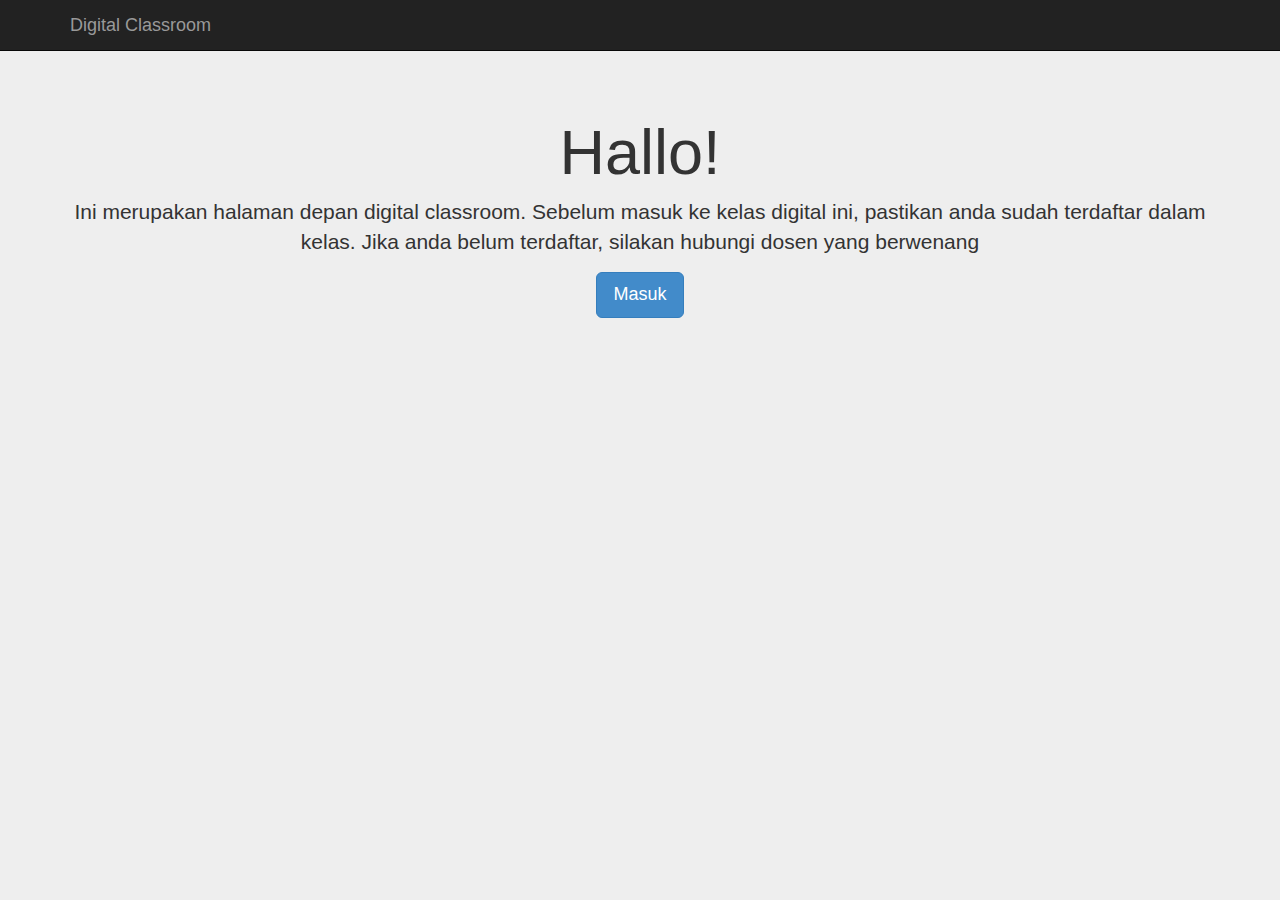
<file: mockup/index.html>
<!DOCTYPE html>
<html lang="en">
  <head>
    <meta charset="utf-8">
    <meta http-equiv="X-UA-Compatible" content="IE=edge">
    <meta name="viewport" content="width=device-width, initial-scale=1">
    <meta name="description" content="">
    <meta name="author" content="">
    <link rel="shortcut icon" href="../../assets/ico/favicon.ico">

    <title>Digital Classroom</title>

    <!-- Bootstrap core CSS -->
    <link href="css/bootstrap.min.css" rel="stylesheet">
    
    <!--Custom CSS -->
    <link href="css/index.css" rel="stylesheet">

    <!-- Just for debugging purposes. Don't actually copy this line! -->
    <!--[if lt IE 9]><script src="../../assets/js/ie8-responsive-file-warning.js"></script><![endif]-->

    <!-- HTML5 shim and Respond.js IE8 support of HTML5 elements and media queries -->
    <!--[if lt IE 9]>
      <script src="https://oss.maxcdn.com/libs/html5shiv/3.7.0/html5shiv.js"></script>
      <script src="https://oss.maxcdn.com/libs/respond.js/1.4.2/respond.min.js"></script>
    <![endif]-->
  </head>

  <body>

    <div class="navbar navbar-inverse navbar-fixed-top" role="navigation">
      <div class="container">
        <div class="navbar-header">
          <button type="button" class="navbar-toggle" data-toggle="collapse" data-target=".navbar-collapse">
            <span class="sr-only">Toggle navigation</span>
            <span class="icon-bar"></span>
            <span class="icon-bar"></span>
            <span class="icon-bar"></span>
          </button>
          <a class="navbar-brand" href="#">Digital Classroom</a>
        </div>
      </div>
    </div>

    <!-- Main jumbotron for a primary marketing message or call to action -->
    <div class="jumbotron">
      <div class="container">
        <h1>Hallo!</h1>
        <p>Ini merupakan halaman depan digital classroom. Sebelum masuk ke kelas digital ini, pastikan anda sudah terdaftar dalam kelas.
			Jika anda belum terdaftar, silakan hubungi dosen yang berwenang
        </p>
        <p><a href="login.html" class="btn btn-primary btn-lg" role="button">Masuk</a></p>
      </div>
    </div>


    <!-- Bootstrap core JavaScript
    ================================================== -->
    <!-- Placed at the end of the document so the pages load faster -->
    <script src="https://ajax.googleapis.com/ajax/libs/jquery/1.11.0/jquery.min.js"></script>
    <script src="js/bootstrap.min.js"></script>
  </body>
</html>
</file>
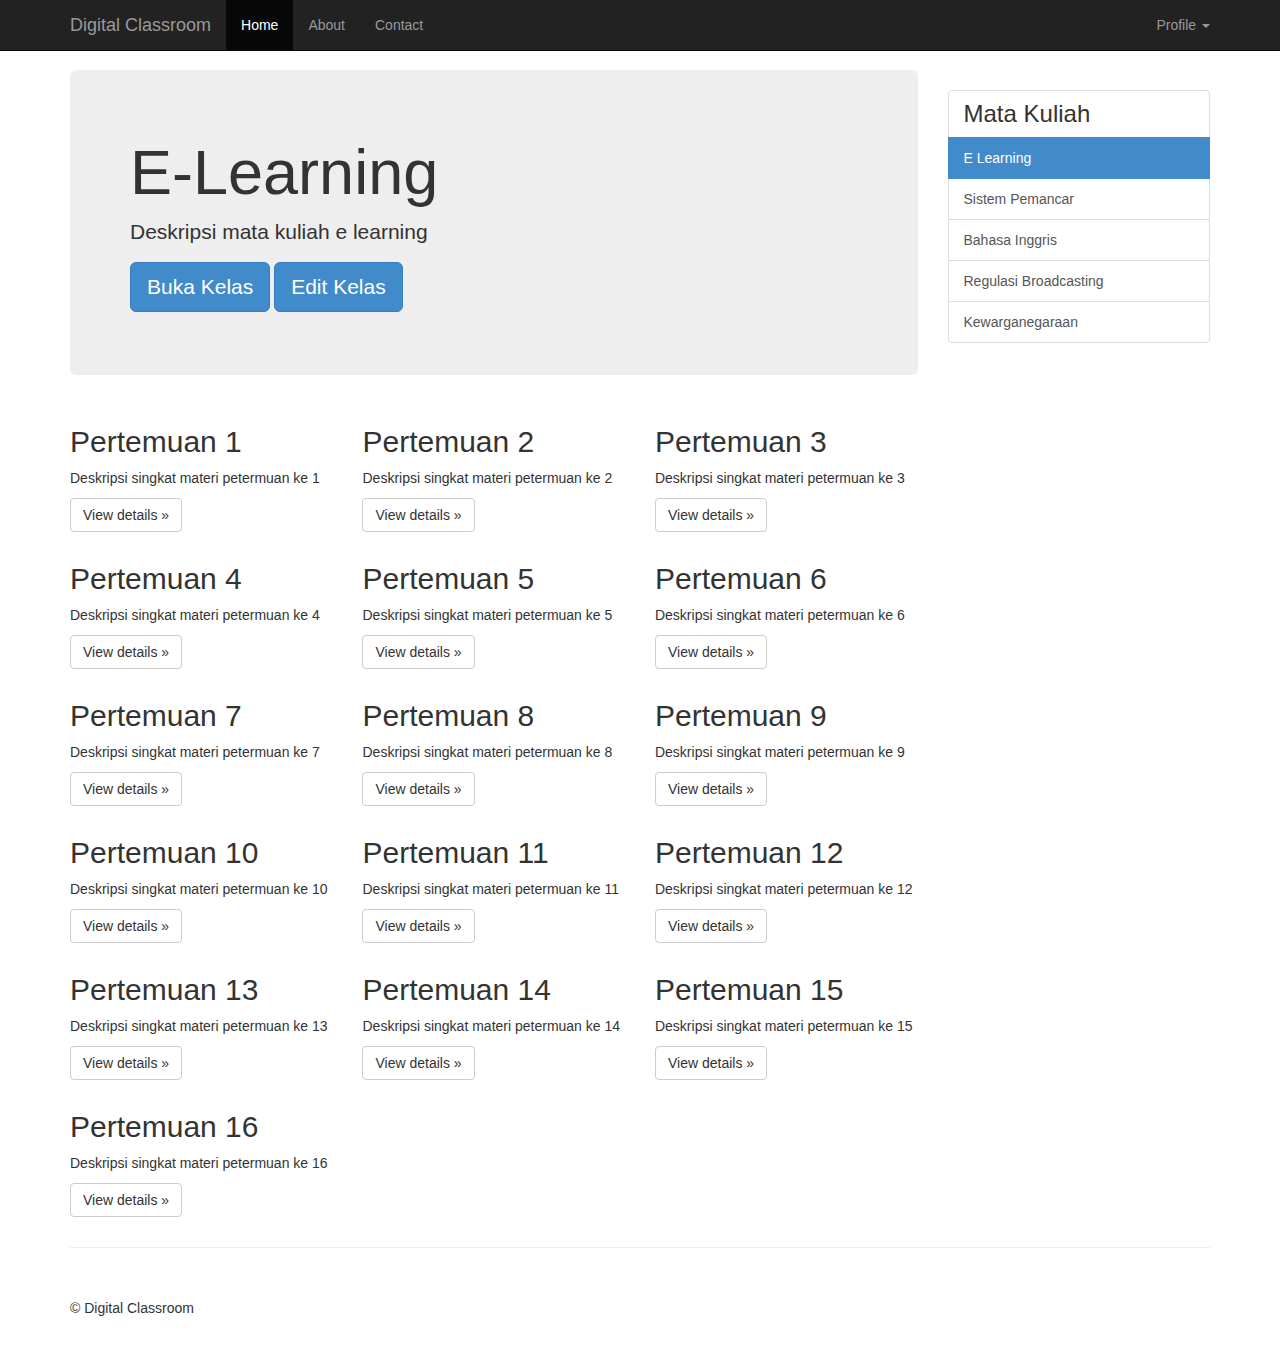
<file: mockup/index-dosen.html>
<!DOCTYPE html>
<html lang="en">
  <head>
    <meta charset="utf-8">
    <meta http-equiv="X-UA-Compatible" content="IE=edge">
    <meta name="viewport" content="width=device-width, initial-scale=1">
    <meta name="description" content="">
    <meta name="author" content="">
    <link rel="shortcut icon" href="../../assets/ico/favicon.ico">

    <title>Mata Kuliah Digital Classroom</title>

    <!-- Bootstrap core CSS -->
    <link href="css/bootstrap.min.css" rel="stylesheet">

    <!-- Custom styles for this template -->
    <link href="css/offcanvas.css" rel="stylesheet">

  </head>

  <body>
    <div class="navbar navbar-fixed-top navbar-inverse" role="navigation">
      <div class="container">
        <div class="navbar-header">
          <button type="button" class="navbar-toggle" data-toggle="collapse" data-target=".navbar-collapse">
            <span class="sr-only">Toggle navigation</span>
            <span class="icon-bar"></span>
            <span class="icon-bar"></span>
            <span class="icon-bar"></span>
          </button>
          <a class="navbar-brand" href="#">Digital Classroom</a>
        </div>
        <div class="collapse navbar-collapse">
          <ul class="nav navbar-nav">
            <li class="active"><a href="#">Home</a></li>
            <li><a href="#about">About</a></li>
            <li><a href="#contact">Contact</a></li>
          </ul>
			<div class="nav navbar-nav navbar-right ">
			   <li class="dropdown">
				  <a href="#" class="dropdown-toggle" data-toggle="dropdown">Profile <b class="caret"></b></a>
				  <ul class="dropdown-menu">
					<li><a href="#">Edit Profile</a></li>
					<li><a href="#">Edit Mata Kuliah</a></li>
					<li><a href="#">Keluar</a></li>
				  </ul>
				</li>
            </div>
        </div><!-- /.nav-collapse -->
      </div><!-- /.container -->
    </div><!-- /.navbar -->

    <div class="container">

      <div class="row row-offcanvas row-offcanvas-right">

        <div class="col-xs-12 col-sm-9">
          <p class="pull-right visible-xs">
            <button type="button" class="btn btn-primary btn-xs" data-toggle="offcanvas">Toggle nav</button>
          </p>
          <div class="jumbotron">
            <h1>E-Learning</h1>
            <p>Deskripsi mata kuliah e learning</p>
            <p class="btn btn-primary btn-lg">Buka Kelas</p>
            <p class="btn btn-primary btn-lg">Edit Kelas</p>
          </div>
          <div class="row">
            <div class="col-6 col-sm-6 col-lg-4">
              <h2>Pertemuan 1</h2>
              <p>Deskripsi singkat materi petermuan ke 1</p>
              <p><a class="btn btn-default" href="#" role="button">View details &raquo;</a></p>
            </div><!--/span-->
            <div class="col-6 col-sm-6 col-lg-4">
              <h2>Pertemuan 2</h2>
              <p>Deskripsi singkat materi petermuan ke 2 </p>
              <p><a class="btn btn-default" href="#" role="button">View details &raquo;</a></p>
            </div><!--/span-->
            <div class="col-6 col-sm-6 col-lg-4">
              <h2>Pertemuan 3</h2>
              <p>Deskripsi singkat materi petermuan ke 3 </p>
              <p><a class="btn btn-default" href="#" role="button">View details &raquo;</a></p>
            </div><!--/span-->
            <div class="col-6 col-sm-6 col-lg-4">
              <h2>Pertemuan 4</h2>
              <p>Deskripsi singkat materi petermuan ke 4 </p>
              <p><a class="btn btn-default" href="#" role="button">View details &raquo;</a></p>
            </div><!--/span-->
            <div class="col-6 col-sm-6 col-lg-4">
              <h2>Pertemuan 5</h2>
              <p>Deskripsi singkat materi petermuan ke 5 </p>
              <p><a class="btn btn-default" href="#" role="button">View details &raquo;</a></p>
            </div><!--/span-->
            <div class="col-6 col-sm-6 col-lg-4">
              <h2>Pertemuan 6</h2>
              <p>Deskripsi singkat materi petermuan ke 6 </p>
              <p><a class="btn btn-default" href="#" role="button">View details &raquo;</a></p>
            </div><!--/span-->
             <div class="col-6 col-sm-6 col-lg-4">
              <h2>Pertemuan 7</h2>
              <p>Deskripsi singkat materi petermuan ke 7</p>
              <p><a class="btn btn-default" href="#" role="button">View details &raquo;</a></p>
            </div><!--/span-->
            <div class="col-6 col-sm-6 col-lg-4">
              <h2>Pertemuan 8</h2>
              <p>Deskripsi singkat materi petermuan ke 8 </p>
              <p><a class="btn btn-default" href="#" role="button">View details &raquo;</a></p>
            </div><!--/span-->
            <div class="col-6 col-sm-6 col-lg-4">
              <h2>Pertemuan 9</h2>
              <p>Deskripsi singkat materi petermuan ke 9</p>
              <p><a class="btn btn-default" href="#" role="button">View details &raquo;</a></p>
            </div><!--/span-->
            <div class="col-6 col-sm-6 col-lg-4">
              <h2>Pertemuan 10</h2>
              <p>Deskripsi singkat materi petermuan ke 10</p>
              <p><a class="btn btn-default" href="#" role="button">View details &raquo;</a></p>
            </div><!--/span-->
            <div class="col-6 col-sm-6 col-lg-4">
              <h2>Pertemuan 11</h2>
              <p>Deskripsi singkat materi petermuan ke 11</p>
              <p><a class="btn btn-default" href="#" role="button">View details &raquo;</a></p>
            </div><!--/span-->
            <div class="col-6 col-sm-6 col-lg-4">
              <h2>Pertemuan 12</h2>
              <p>Deskripsi singkat materi petermuan ke 12</p>
              <p><a class="btn btn-default" href="#" role="button">View details &raquo;</a></p>
            </div><!--/span-->
             <div class="col-6 col-sm-6 col-lg-4">
              <h2>Pertemuan 13</h2>
              <p>Deskripsi singkat materi petermuan ke 13</p>
              <p><a class="btn btn-default" href="#" role="button">View details &raquo;</a></p>
            </div><!--/span-->
            <div class="col-6 col-sm-6 col-lg-4">
              <h2>Pertemuan 14</h2>
              <p>Deskripsi singkat materi petermuan ke 14</p>
              <p><a class="btn btn-default" href="#" role="button">View details &raquo;</a></p>
            </div><!--/span-->
            <div class="col-6 col-sm-6 col-lg-4">
              <h2>Pertemuan 15</h2>
              <p>Deskripsi singkat materi petermuan ke 15</p>
              <p><a class="btn btn-default" href="#" role="button">View details &raquo;</a></p>
            </div><!--/span-->
            <div class="col-6 col-sm-6 col-lg-4">
              <h2>Pertemuan 16</h2>
              <p>Deskripsi singkat materi petermuan ke 16</p>
              <p><a class="btn btn-default" href="#" role="button">View details &raquo;</a></p>
            </div><!--/span-->
          </div><!--/row-->
        </div><!--/span-->

        <div class="col-xs-6 col-sm-3 sidebar-offcanvas" id="sidebar" role="navigation">
          <div class="list-group">
			<h3 class="list-group-item">Mata Kuliah</h3>
            <a href="#" class="list-group-item active">E Learning</a>
            <a href="#" class="list-group-item">Sistem Pemancar</a>
            <a href="#" class="list-group-item">Bahasa Inggris </a>
            <a href="#" class="list-group-item">Regulasi Broadcasting</a>
            <a href="#" class="list-group-item">Kewarganegaraan</a>
          </div>
        </div><!--/span-->
      </div><!--/row-->

      <hr>

      <footer>
        <p>&copy; Digital Classroom</p>
      </footer>

    </div><!--/.container-->



    <!-- Bootstrap core JavaScript
    ================================================== -->
    <!-- Placed at the end of the document so the pages load faster -->
    <script src="js/jquery.min.js"></script>
    <script src="js/bootstrap.min.js"></script>
    <script src="js/offcanvas.js"></script>
  </body>
</html>
</file>
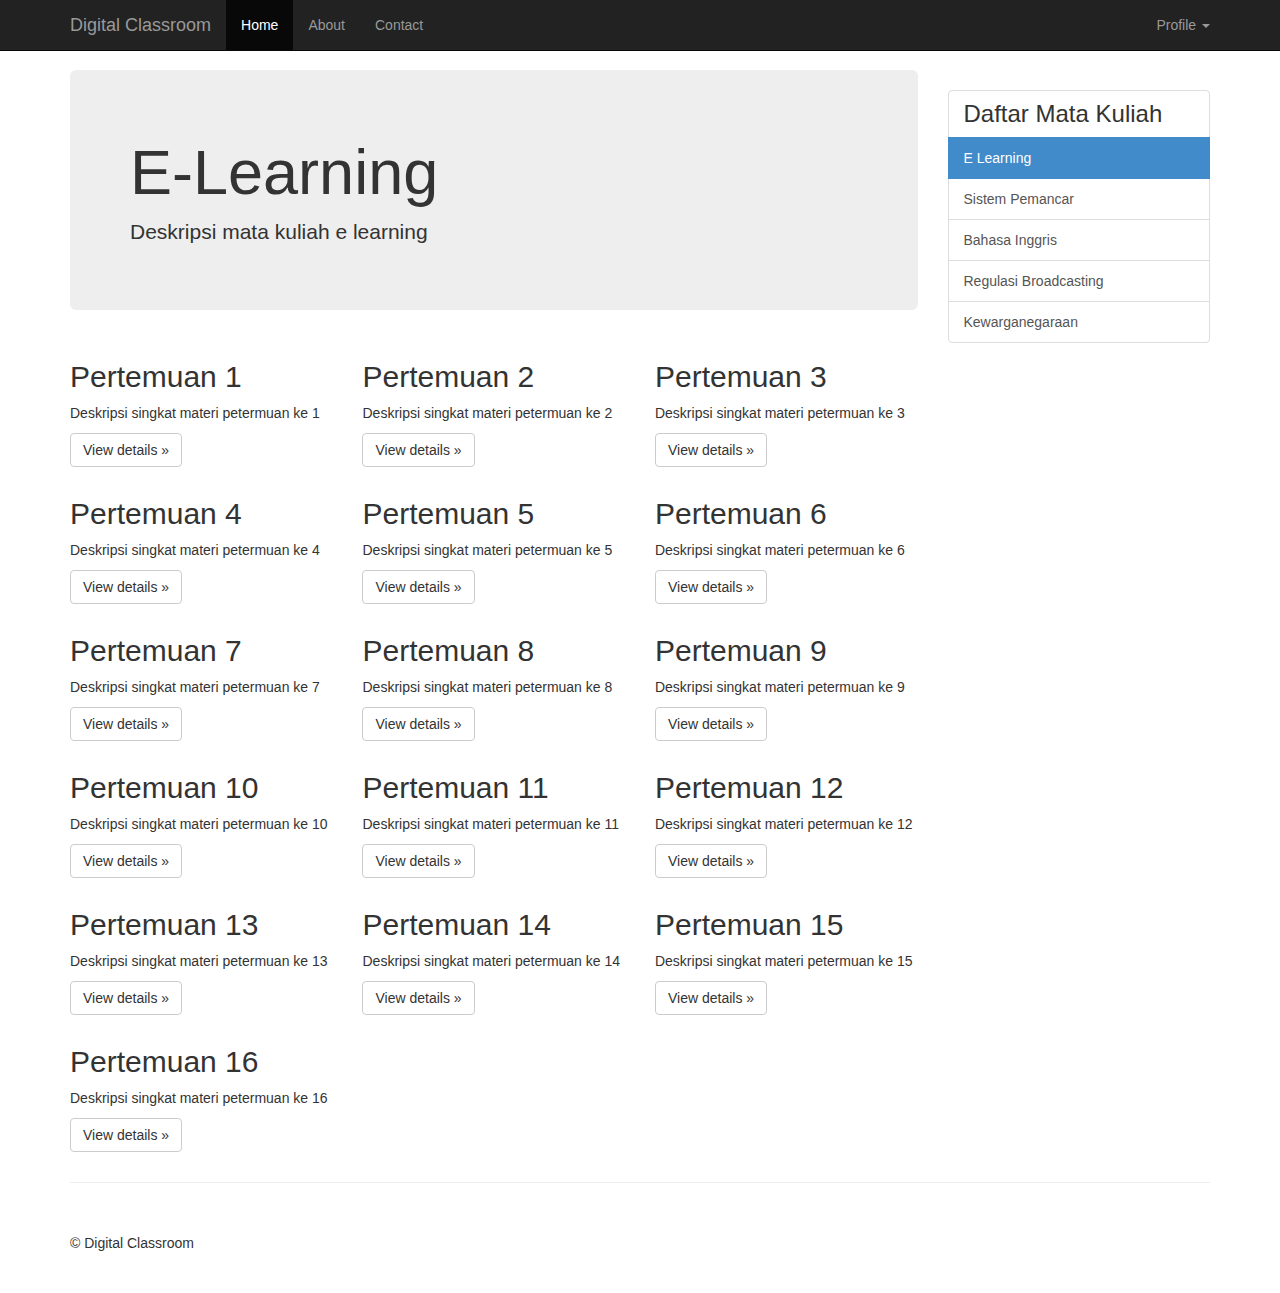
<file: mockup/index-mahasiswa.html>
<!DOCTYPE html>
<html lang="en">
  <head>
    <meta charset="utf-8">
    <meta http-equiv="X-UA-Compatible" content="IE=edge">
    <meta name="viewport" content="width=device-width, initial-scale=1">
    <meta name="description" content="">
    <meta name="author" content="">
    <link rel="shortcut icon" href="../../assets/ico/favicon.ico">

    <title>Mata Kuliah Digital Classroom</title>

    <!-- Bootstrap core CSS -->
    <link href="css/bootstrap.min.css" rel="stylesheet">

    <!-- Custom styles for this template -->
    <link href="css/offcanvas.css" rel="stylesheet">

  </head>

  <body>
    <div class="navbar navbar-fixed-top navbar-inverse" role="navigation">
      <div class="container">
        <div class="navbar-header">
          <button type="button" class="navbar-toggle" data-toggle="collapse" data-target=".navbar-collapse">
            <span class="sr-only">Toggle navigation</span>
            <span class="icon-bar"></span>
            <span class="icon-bar"></span>
            <span class="icon-bar"></span>
          </button>
          <a class="navbar-brand" href="#">Digital Classroom</a>
        </div>
        <div class="collapse navbar-collapse">
          <ul class="nav navbar-nav">
            <li class="active"><a href="#">Home</a></li>
            <li><a href="#about">About</a></li>
            <li><a href="#contact">Contact</a></li>
          </ul>
			<div class="nav navbar-nav navbar-right ">
			   <li class="dropdown">
				  <a href="#" class="dropdown-toggle" data-toggle="dropdown">Profile <b class="caret"></b></a>
				  <ul class="dropdown-menu">
					<li><a href="#">Edit Profile</a></li>
					<li><a href="#">Keluar</a></li>
				  </ul>
				</li>
            </div>
        </div><!-- /.nav-collapse -->
      </div><!-- /.container -->
    </div><!-- /.navbar -->

    <div class="container">

      <div class="row row-offcanvas row-offcanvas-right">

        <div class="col-xs-12 col-sm-9">
          <p class="pull-right visible-xs">
            <button type="button" class="btn btn-primary btn-xs" data-toggle="offcanvas">Toggle nav</button>
          </p>
          <div class="jumbotron">
            <h1>E-Learning</h1>
            <p>Deskripsi mata kuliah e learning</p>
          </div>
          <div class="row">
            <div class="col-6 col-sm-6 col-lg-4">
              <h2>Pertemuan 1</h2>
              <p>Deskripsi singkat materi petermuan ke 1</p>
              <p><a class="btn btn-default" href="pertemuan-mahasiswa.html" role="button">View details &raquo;</a></p>
            </div><!--/span-->
            <div class="col-6 col-sm-6 col-lg-4">
              <h2>Pertemuan 2</h2>
              <p>Deskripsi singkat materi petermuan ke 2 </p>
              <p><a class="btn btn-default" href="pertemuan-mahasiswa.html" role="button">View details &raquo;</a></p>
            </div><!--/span-->
            <div class="col-6 col-sm-6 col-lg-4">
              <h2>Pertemuan 3</h2>
              <p>Deskripsi singkat materi petermuan ke 3 </p>
              <p><a class="btn btn-default" href="pertemuan-mahasiswa.html" role="button">View details &raquo;</a></p>
            </div><!--/span-->
            <div class="col-6 col-sm-6 col-lg-4">
              <h2>Pertemuan 4</h2>
              <p>Deskripsi singkat materi petermuan ke 4 </p>
              <p><a class="btn btn-default" href="pertemuan-mahasiswa.html" role="button">View details &raquo;</a></p>
            </div><!--/span-->
            <div class="col-6 col-sm-6 col-lg-4">
              <h2>Pertemuan 5</h2>
              <p>Deskripsi singkat materi petermuan ke 5 </p>
              <p><a class="btn btn-default" href="pertemuan-mahasiswa.html" role="button">View details &raquo;</a></p>
            </div><!--/span-->
            <div class="col-6 col-sm-6 col-lg-4">
              <h2>Pertemuan 6</h2>
              <p>Deskripsi singkat materi petermuan ke 6 </p>
              <p><a class="btn btn-default" href="pertemuan-mahasiswa.html" role="button">View details &raquo;</a></p>
            </div><!--/span-->
             <div class="col-6 col-sm-6 col-lg-4">
              <h2>Pertemuan 7</h2>
              <p>Deskripsi singkat materi petermuan ke 7</p>
              <p><a class="btn btn-default" href="pertemuan-mahasiswa.html" role="button">View details &raquo;</a></p>
            </div><!--/span-->
            <div class="col-6 col-sm-6 col-lg-4">
              <h2>Pertemuan 8</h2>
              <p>Deskripsi singkat materi petermuan ke 8 </p>
              <p><a class="btn btn-default" href="pertemuan-mahasiswa.html" role="button">View details &raquo;</a></p>
            </div><!--/span-->
            <div class="col-6 col-sm-6 col-lg-4">
              <h2>Pertemuan 9</h2>
              <p>Deskripsi singkat materi petermuan ke 9</p>
              <p><a class="btn btn-default" href="pertemuan-mahasiswa.html" role="button">View details &raquo;</a></p>
            </div><!--/span-->
            <div class="col-6 col-sm-6 col-lg-4">
              <h2>Pertemuan 10</h2>
              <p>Deskripsi singkat materi petermuan ke 10</p>
              <p><a class="btn btn-default" href="pertemuan-mahasiswa.html" role="button">View details &raquo;</a></p>
            </div><!--/span-->
            <div class="col-6 col-sm-6 col-lg-4">
              <h2>Pertemuan 11</h2>
              <p>Deskripsi singkat materi petermuan ke 11</p>
              <p><a class="btn btn-default" href="pertemuan-mahasiswa.html" role="button">View details &raquo;</a></p>
            </div><!--/span-->
            <div class="col-6 col-sm-6 col-lg-4">
              <h2>Pertemuan 12</h2>
              <p>Deskripsi singkat materi petermuan ke 12</p>
              <p><a class="btn btn-default" href="pertemuan-mahasiswa.html" role="button">View details &raquo;</a></p>
            </div><!--/span-->
             <div class="col-6 col-sm-6 col-lg-4">
              <h2>Pertemuan 13</h2>
              <p>Deskripsi singkat materi petermuan ke 13</p>
              <p><a class="btn btn-default" href="pertemuan-mahasiswa.html" role="button">View details &raquo;</a></p>
            </div><!--/span-->
            <div class="col-6 col-sm-6 col-lg-4">
              <h2>Pertemuan 14</h2>
              <p>Deskripsi singkat materi petermuan ke 14</p>
              <p><a class="btn btn-default" href="pertemuan-mahasiswa.html" role="button">View details &raquo;</a></p>
            </div><!--/span-->
            <div class="col-6 col-sm-6 col-lg-4">
              <h2>Pertemuan 15</h2>
              <p>Deskripsi singkat materi petermuan ke 15</p>
              <p><a class="btn btn-default" href="pertemuan-mahasiswa.html" role="button">View details &raquo;</a></p>
            </div><!--/span-->
            <div class="col-6 col-sm-6 col-lg-4">
              <h2>Pertemuan 16</h2>
              <p>Deskripsi singkat materi petermuan ke 16</p>
              <p><a class="btn btn-default" href="#" role="button">View details &raquo;</a></p>
            </div><!--/span-->
          </div><!--/row-->
        </div><!--/span-->

        <div class="col-xs-6 col-sm-3 sidebar-offcanvas" id="sidebar" role="navigation">
          <div class="list-group">
			<h3 class="list-group-item">Daftar Mata Kuliah</h3>
            <a href="#" class="list-group-item active">E Learning</a>
            <a href="#" class="list-group-item">Sistem Pemancar</a>
            <a href="#" class="list-group-item">Bahasa Inggris </a>
            <a href="#" class="list-group-item">Regulasi Broadcasting</a>
            <a href="#" class="list-group-item">Kewarganegaraan</a>
          </div>
        </div><!--/span-->
      </div><!--/row-->

      <hr>

      <footer>
        <p>&copy; Digital Classroom</p>
      </footer>

    </div><!--/.container-->



    <!-- Bootstrap core JavaScript
    ================================================== -->
    <!-- Placed at the end of the document so the pages load faster -->
    <script src="js/jquery.min.js"></script>
    <script src="js/bootstrap.min.js"></script>
    <script src="js/offcanvas.js"></script>
  </body>
</html>
</file>
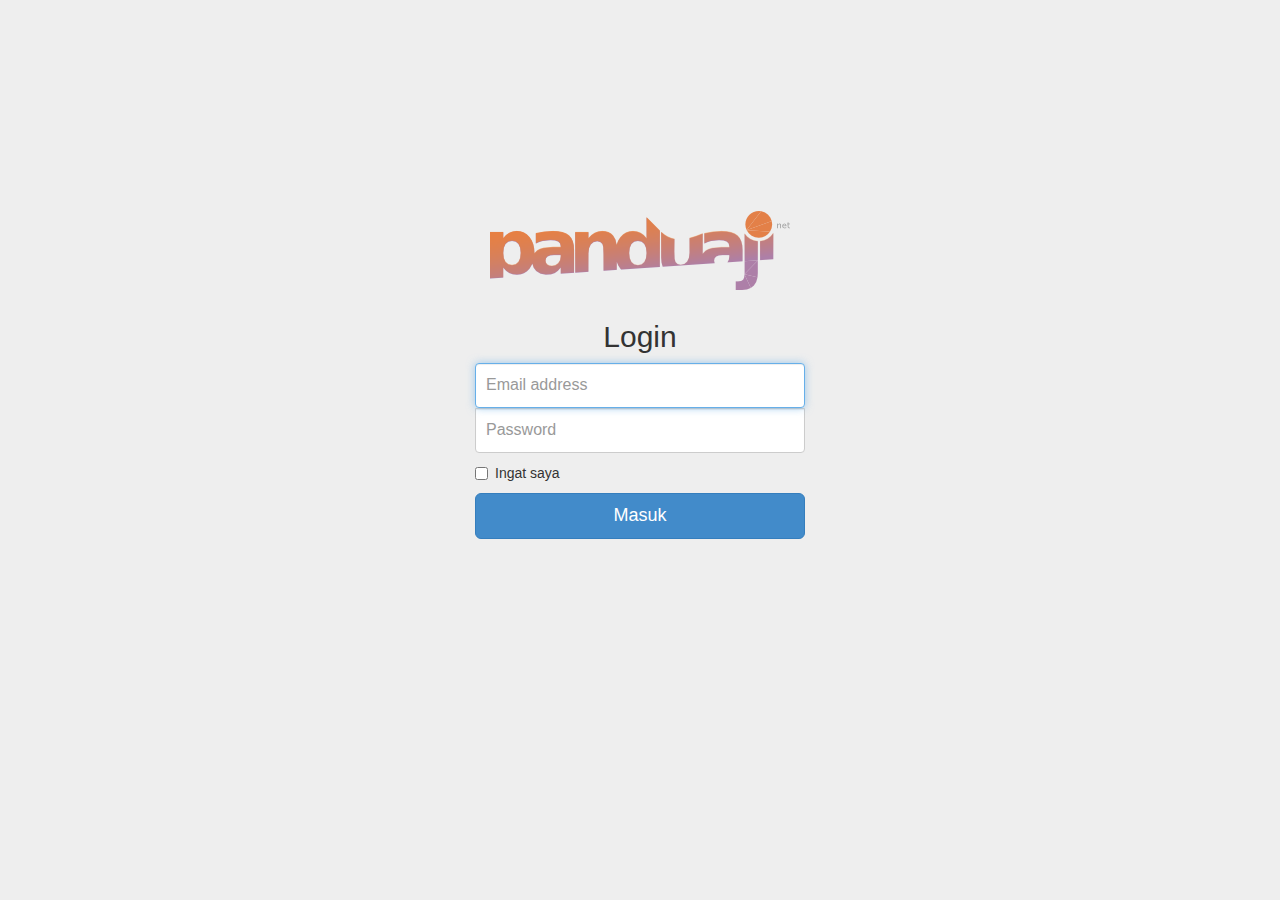
<file: mockup/login.html>
<!DOCTYPE html>
<html lang="en">
  <head>
    <meta charset="utf-8">
    <meta http-equiv="X-UA-Compatible" content="IE=edge">
    <meta name="viewport" content="width=device-width, initial-scale=1">
    <meta name="description" content="Halaman Login Digital Classroom">
    <meta name="author" content="Pandu Aji Wirawan">

    <title>Signin Template for Bootstrap</title>

    <!-- Bootstrap core CSS -->
    <link href="css/bootstrap.min.css" rel="stylesheet">

    <!-- Custom styles for this template -->
    <link href="css/login.css" rel="stylesheet">

  </head>

  <body>

    <div class="container">
		<div id="logo">
			<img src=img/panduaji.png>
		</div>
      <form class="form-signin" role="form">
        <h2 class="form-signin-heading">Login</h2>
        <input type="email" class="form-control" placeholder="Email address" required autofocus>
        <input type="password" class="form-control" placeholder="Password" required>
        <label class="checkbox">
          <input type="checkbox" value="remember-me"> Ingat saya
        </label>
        <button class="btn btn-lg btn-primary btn-block" type="submit">Masuk</button>
      </form>

    </div> <!-- /container -->


    <!-- Bootstrap core JavaScript
    ================================================== -->
    <!-- Placed at the end of the document so the pages load faster -->
  </body>
</html>
</file>
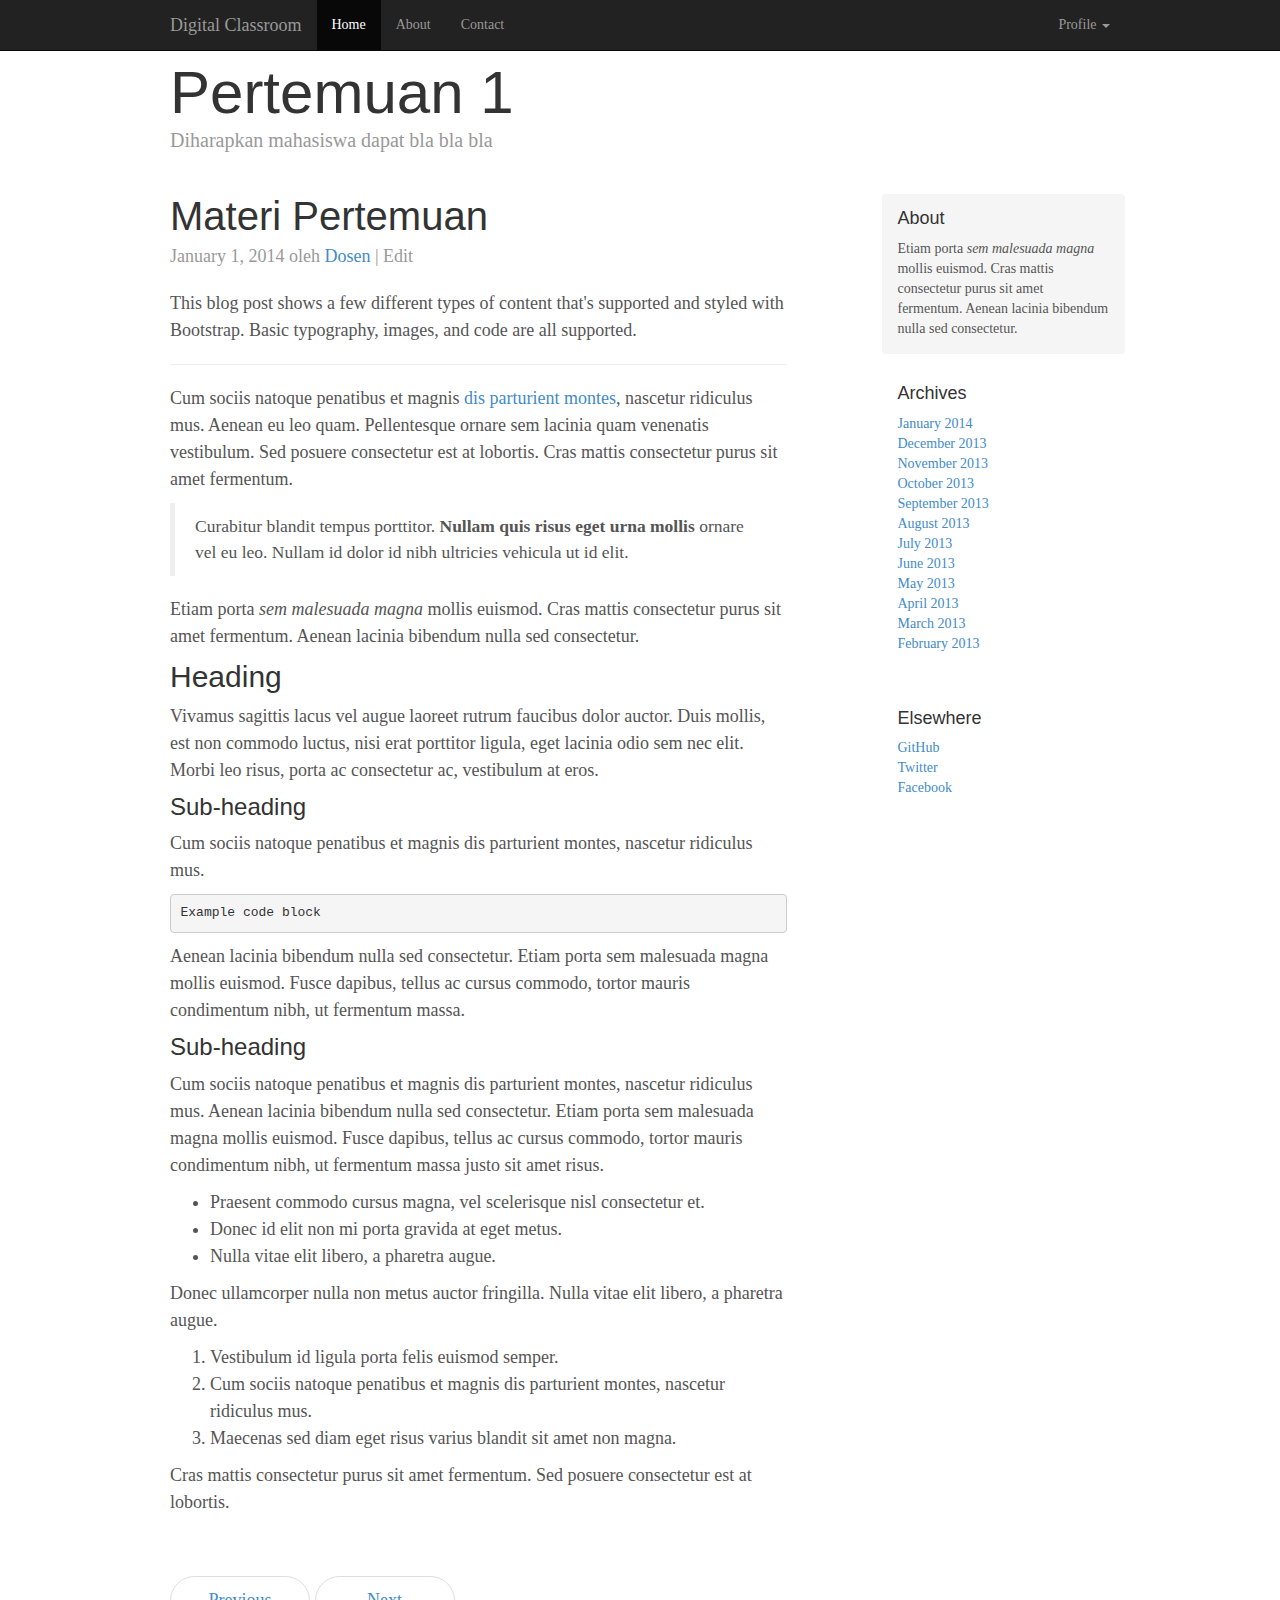
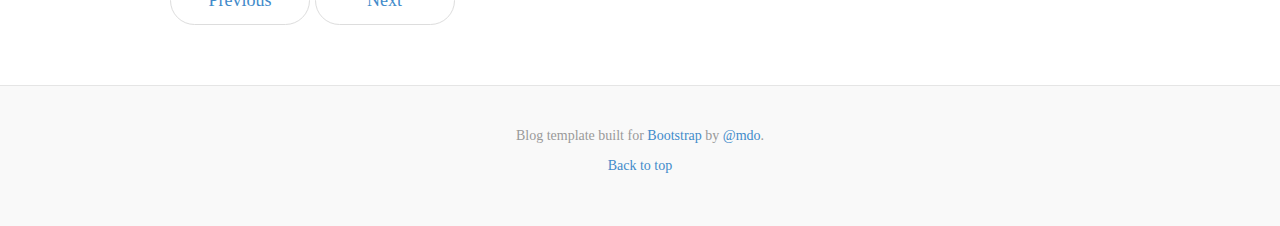
<file: mockup/pertemuan-dosen.html>
<!DOCTYPE html>
<html lang="en">
  <head>
    <meta charset="utf-8">
    <meta http-equiv="X-UA-Compatible" content="IE=edge">
    <meta name="viewport" content="width=device-width, initial-scale=1">
    <meta name="description" content="">
    <meta name="author" content="">
    <link rel="shortcut icon" href="../../assets/ico/favicon.ico">

    <title>Judul Materi | Digital Classroom</title>

    <!-- Bootstrap core CSS -->
    <link href="css/bootstrap.min.css" rel="stylesheet">

    <!-- Custom styles for this template -->
    <link href="css/pertemuan.css" rel="stylesheet">

    <!-- Just for debugging purposes. Don't actually copy this line! -->
    <!--[if lt IE 9]><script src="../../assets/js/ie8-responsive-file-warning.js"></script><![endif]-->

    <!-- HTML5 shim and Respond.js IE8 support of HTML5 elements and media queries -->
    <!--[if lt IE 9]>
      <script src="https://oss.maxcdn.com/libs/html5shiv/3.7.0/html5shiv.js"></script>
      <script src="https://oss.maxcdn.com/libs/respond.js/1.4.2/respond.min.js"></script>
    <![endif]-->
  </head>

  <body>
	<div class="navbar navbar-fixed-top navbar-inverse" role="navigation">
      <div class="container">
        <div class="navbar-header">
          <button type="button" class="navbar-toggle" data-toggle="collapse" data-target=".navbar-collapse">
            <span class="sr-only">Toggle navigation</span>
            <span class="icon-bar"></span>
            <span class="icon-bar"></span>
            <span class="icon-bar"></span>
          </button>
          <a class="navbar-brand" href="#">Digital Classroom</a>
        </div>
        <div class="collapse navbar-collapse">
          <ul class="nav navbar-nav">
            <li class="active"><a href="index-mahasiswa.html">Home</a></li>
            <li><a href="#about">About</a></li>
            <li><a href="#contact">Contact</a></li>
          </ul>
			<div class="nav navbar-nav navbar-right ">
			   <li class="dropdown">
				  <a href="#" class="dropdown-toggle" data-toggle="dropdown">Profile <b class="caret"></b></a>
				  <ul class="dropdown-menu">
					<li><a href="#">Edit Profile</a></li>
					<li><a href="#">Edit Mata Kuliah</a></li>
					<li><a href="#">Keluar</a></li>
				  </ul>
				</li>
            </div>
        </div><!-- /.nav-collapse -->
      </div><!-- /.container -->
    </div><!-- /.navbar -->

    <div class="container">

      <div class="blog-header">
        <h1 class="blog-title">Pertemuan 1</h1>
        <p class="lead blog-description">Diharapkan mahasiswa dapat bla bla bla</p>
      </div>

      <div class="row">

        <div class="col-sm-8 blog-main">

          <div class="blog-post">
            <h2 class="blog-post-title">Materi Pertemuan</h2>
            <p class="blog-post-meta">January 1, 2014 oleh <a href="#">Dosen</a> | Edit</p>

            <p>This blog post shows a few different types of content that's supported and styled with Bootstrap. Basic typography, images, and code are all supported.</p>
            <hr>
            <p>Cum sociis natoque penatibus et magnis <a href="#">dis parturient montes</a>, nascetur ridiculus mus. Aenean eu leo quam. Pellentesque ornare sem lacinia quam venenatis vestibulum. Sed posuere consectetur est at lobortis. Cras mattis consectetur purus sit amet fermentum.</p>
            <blockquote>
              <p>Curabitur blandit tempus porttitor. <strong>Nullam quis risus eget urna mollis</strong> ornare vel eu leo. Nullam id dolor id nibh ultricies vehicula ut id elit.</p>
            </blockquote>
            <p>Etiam porta <em>sem malesuada magna</em> mollis euismod. Cras mattis consectetur purus sit amet fermentum. Aenean lacinia bibendum nulla sed consectetur.</p>
            <h2>Heading</h2>
            <p>Vivamus sagittis lacus vel augue laoreet rutrum faucibus dolor auctor. Duis mollis, est non commodo luctus, nisi erat porttitor ligula, eget lacinia odio sem nec elit. Morbi leo risus, porta ac consectetur ac, vestibulum at eros.</p>
            <h3>Sub-heading</h3>
            <p>Cum sociis natoque penatibus et magnis dis parturient montes, nascetur ridiculus mus.</p>
            <pre><code>Example code block</code></pre>
            <p>Aenean lacinia bibendum nulla sed consectetur. Etiam porta sem malesuada magna mollis euismod. Fusce dapibus, tellus ac cursus commodo, tortor mauris condimentum nibh, ut fermentum massa.</p>
            <h3>Sub-heading</h3>
            <p>Cum sociis natoque penatibus et magnis dis parturient montes, nascetur ridiculus mus. Aenean lacinia bibendum nulla sed consectetur. Etiam porta sem malesuada magna mollis euismod. Fusce dapibus, tellus ac cursus commodo, tortor mauris condimentum nibh, ut fermentum massa justo sit amet risus.</p>
            <ul>
              <li>Praesent commodo cursus magna, vel scelerisque nisl consectetur et.</li>
              <li>Donec id elit non mi porta gravida at eget metus.</li>
              <li>Nulla vitae elit libero, a pharetra augue.</li>
            </ul>
            <p>Donec ullamcorper nulla non metus auctor fringilla. Nulla vitae elit libero, a pharetra augue.</p>
            <ol>
              <li>Vestibulum id ligula porta felis euismod semper.</li>
              <li>Cum sociis natoque penatibus et magnis dis parturient montes, nascetur ridiculus mus.</li>
              <li>Maecenas sed diam eget risus varius blandit sit amet non magna.</li>
            </ol>
            <p>Cras mattis consectetur purus sit amet fermentum. Sed posuere consectetur est at lobortis.</p>
          </div><!-- /.blog-post -->

          <ul class="pager">
            <li><a href="#">Previous</a></li>
            <li><a href="#">Next</a></li>
          </ul>

        </div><!-- /.blog-main -->

        <div class="col-sm-3 col-sm-offset-1 blog-sidebar">
          <div class="sidebar-module sidebar-module-inset">
            <h4>About</h4>
            <p>Etiam porta <em>sem malesuada magna</em> mollis euismod. Cras mattis consectetur purus sit amet fermentum. Aenean lacinia bibendum nulla sed consectetur.</p>
          </div>
          <div class="sidebar-module">
            <h4>Archives</h4>
            <ol class="list-unstyled">
              <li><a href="#">January 2014</a></li>
              <li><a href="#">December 2013</a></li>
              <li><a href="#">November 2013</a></li>
              <li><a href="#">October 2013</a></li>
              <li><a href="#">September 2013</a></li>
              <li><a href="#">August 2013</a></li>
              <li><a href="#">July 2013</a></li>
              <li><a href="#">June 2013</a></li>
              <li><a href="#">May 2013</a></li>
              <li><a href="#">April 2013</a></li>
              <li><a href="#">March 2013</a></li>
              <li><a href="#">February 2013</a></li>
            </ol>
          </div>
          <div class="sidebar-module">
            <h4>Elsewhere</h4>
            <ol class="list-unstyled">
              <li><a href="#">GitHub</a></li>
              <li><a href="#">Twitter</a></li>
              <li><a href="#">Facebook</a></li>
            </ol>
          </div>
        </div><!-- /.blog-sidebar -->

      </div><!-- /.row -->

    </div><!-- /.container -->

    <div class="blog-footer">
      <p>Blog template built for <a href="http://getbootstrap.com">Bootstrap</a> by <a href="https://twitter.com/mdo">@mdo</a>.</p>
      <p>
        <a href="#">Back to top</a>
      </p>
    </div>


    <!-- Bootstrap core JavaScript
    ================================================== -->
    <!-- Placed at the end of the document so the pages load faster -->
    <script src="https://ajax.googleapis.com/ajax/libs/jquery/1.11.0/jquery.min.js"></script>
    <script src="js/bootstrap.min.js"></script>
    <script src="js/docs.min.js"></script>
  </body>
</html>
</file>
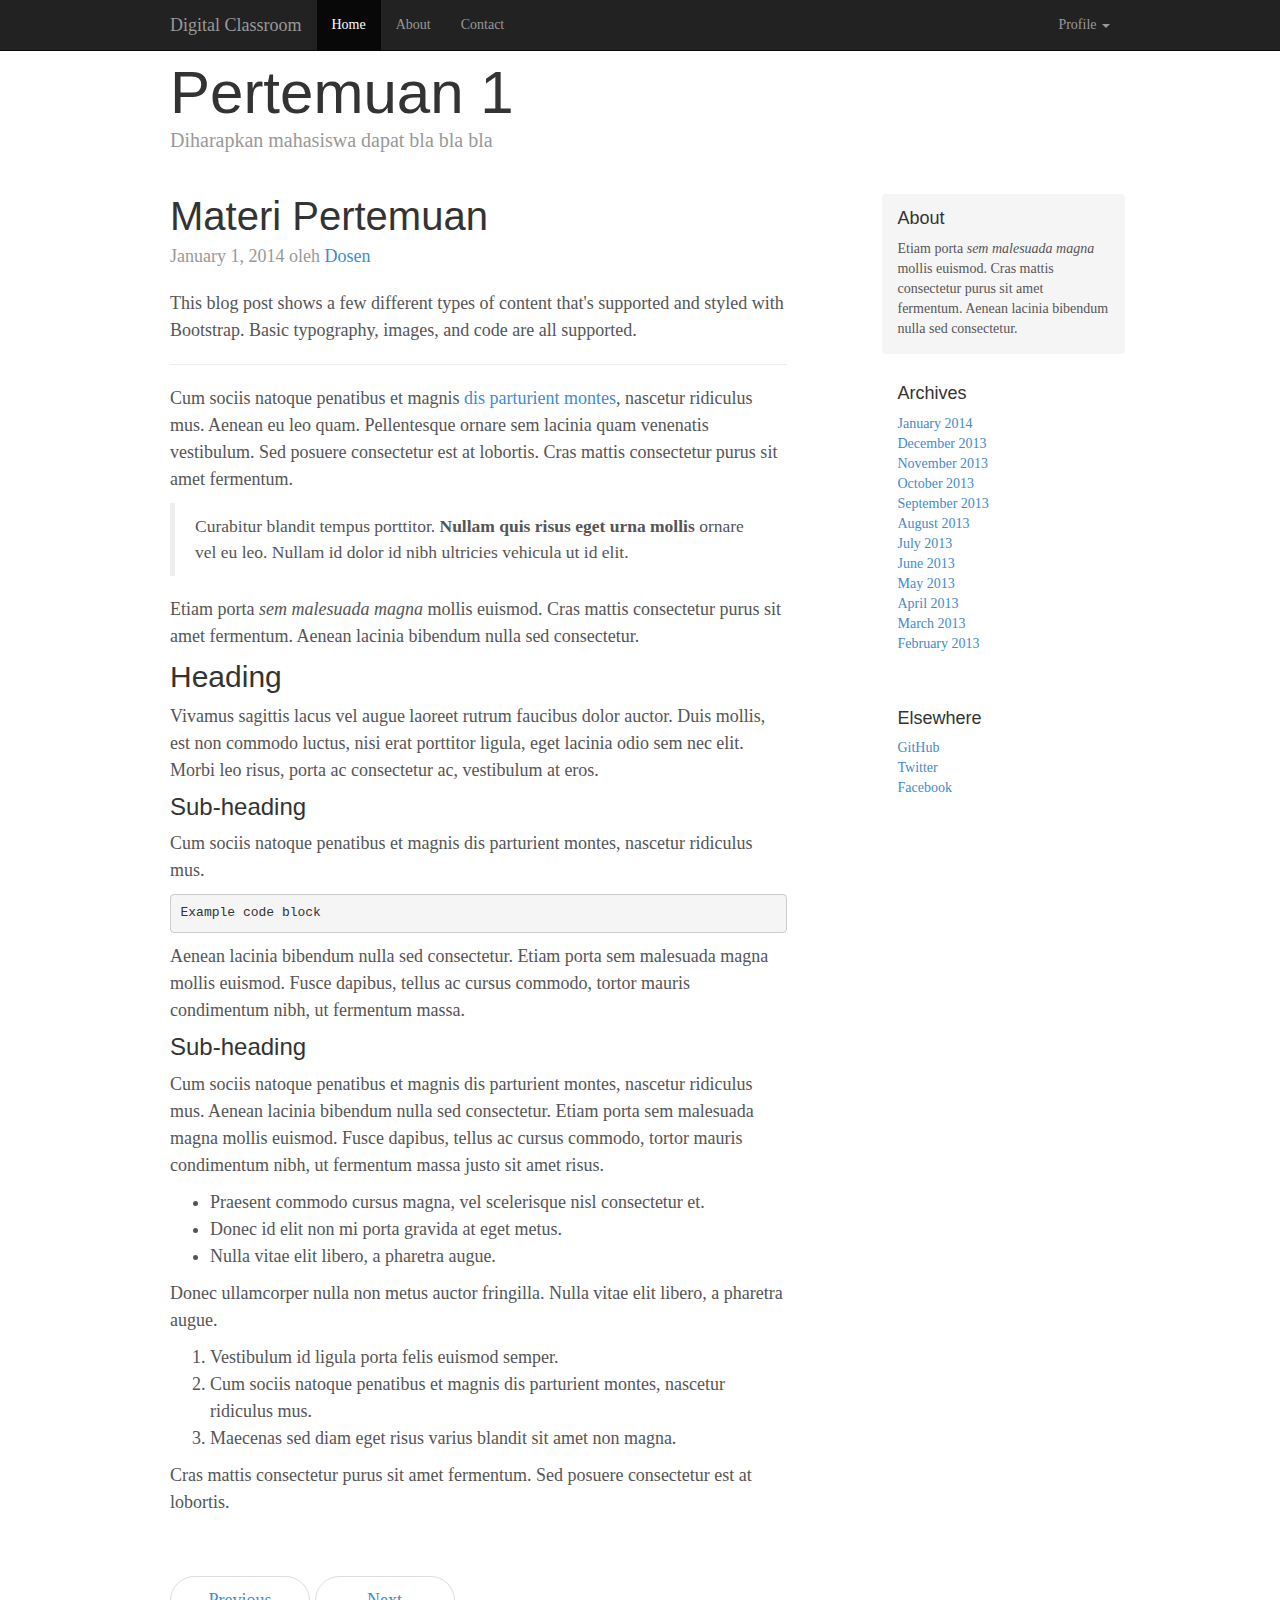
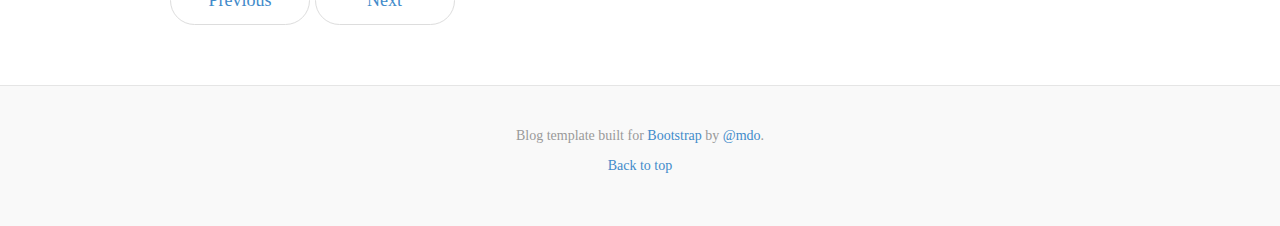
<file: mockup/pertemuan-mahasiswa.html>
<!DOCTYPE html>
<html lang="en">
  <head>
    <meta charset="utf-8">
    <meta http-equiv="X-UA-Compatible" content="IE=edge">
    <meta name="viewport" content="width=device-width, initial-scale=1">
    <meta name="description" content="">
    <meta name="author" content="">
    <link rel="shortcut icon" href="../../assets/ico/favicon.ico">

    <title>Blog Template for Bootstrap</title>

    <!-- Bootstrap core CSS -->
    <link href="css/bootstrap.min.css" rel="stylesheet">

    <!-- Custom styles for this template -->
    <link href="css/pertemuan.css" rel="stylesheet">

    <!-- Just for debugging purposes. Don't actually copy this line! -->
    <!--[if lt IE 9]><script src="../../assets/js/ie8-responsive-file-warning.js"></script><![endif]-->

    <!-- HTML5 shim and Respond.js IE8 support of HTML5 elements and media queries -->
    <!--[if lt IE 9]>
      <script src="https://oss.maxcdn.com/libs/html5shiv/3.7.0/html5shiv.js"></script>
      <script src="https://oss.maxcdn.com/libs/respond.js/1.4.2/respond.min.js"></script>
    <![endif]-->
  </head>

  <body>
	<div class="navbar navbar-fixed-top navbar-inverse" role="navigation">
      <div class="container">
        <div class="navbar-header">
          <button type="button" class="navbar-toggle" data-toggle="collapse" data-target=".navbar-collapse">
            <span class="sr-only">Toggle navigation</span>
            <span class="icon-bar"></span>
            <span class="icon-bar"></span>
            <span class="icon-bar"></span>
          </button>
          <a class="navbar-brand" href="#">Digital Classroom</a>
        </div>
        <div class="collapse navbar-collapse">
          <ul class="nav navbar-nav">
            <li class="active"><a href="index-mahasiswa.html">Home</a></li>
            <li><a href="#about">About</a></li>
            <li><a href="#contact">Contact</a></li>
          </ul>
			<div class="nav navbar-nav navbar-right ">
			   <li class="dropdown">
				  <a href="#" class="dropdown-toggle" data-toggle="dropdown">Profile <b class="caret"></b></a>
				  <ul class="dropdown-menu">
					<li><a href="#">Edit Profile</a></li>
					<li><a href="#">Edit Mata Kuliah</a></li>
					<li><a href="#">Keluar</a></li>
				  </ul>
				</li>
            </div>
        </div><!-- /.nav-collapse -->
      </div><!-- /.container -->
    </div><!-- /.navbar -->

    <div class="container">

      <div class="blog-header">
        <h1 class="blog-title">Pertemuan 1</h1>
        <p class="lead blog-description">Diharapkan mahasiswa dapat bla bla bla</p>
      </div>

      <div class="row">

        <div class="col-sm-8 blog-main">

          <div class="blog-post">
            <h2 class="blog-post-title">Materi Pertemuan</h2>
            <p class="blog-post-meta">January 1, 2014 oleh <a href="#">Dosen</a></p>

            <p>This blog post shows a few different types of content that's supported and styled with Bootstrap. Basic typography, images, and code are all supported.</p>
            <hr>
            <p>Cum sociis natoque penatibus et magnis <a href="#">dis parturient montes</a>, nascetur ridiculus mus. Aenean eu leo quam. Pellentesque ornare sem lacinia quam venenatis vestibulum. Sed posuere consectetur est at lobortis. Cras mattis consectetur purus sit amet fermentum.</p>
            <blockquote>
              <p>Curabitur blandit tempus porttitor. <strong>Nullam quis risus eget urna mollis</strong> ornare vel eu leo. Nullam id dolor id nibh ultricies vehicula ut id elit.</p>
            </blockquote>
            <p>Etiam porta <em>sem malesuada magna</em> mollis euismod. Cras mattis consectetur purus sit amet fermentum. Aenean lacinia bibendum nulla sed consectetur.</p>
            <h2>Heading</h2>
            <p>Vivamus sagittis lacus vel augue laoreet rutrum faucibus dolor auctor. Duis mollis, est non commodo luctus, nisi erat porttitor ligula, eget lacinia odio sem nec elit. Morbi leo risus, porta ac consectetur ac, vestibulum at eros.</p>
            <h3>Sub-heading</h3>
            <p>Cum sociis natoque penatibus et magnis dis parturient montes, nascetur ridiculus mus.</p>
            <pre><code>Example code block</code></pre>
            <p>Aenean lacinia bibendum nulla sed consectetur. Etiam porta sem malesuada magna mollis euismod. Fusce dapibus, tellus ac cursus commodo, tortor mauris condimentum nibh, ut fermentum massa.</p>
            <h3>Sub-heading</h3>
            <p>Cum sociis natoque penatibus et magnis dis parturient montes, nascetur ridiculus mus. Aenean lacinia bibendum nulla sed consectetur. Etiam porta sem malesuada magna mollis euismod. Fusce dapibus, tellus ac cursus commodo, tortor mauris condimentum nibh, ut fermentum massa justo sit amet risus.</p>
            <ul>
              <li>Praesent commodo cursus magna, vel scelerisque nisl consectetur et.</li>
              <li>Donec id elit non mi porta gravida at eget metus.</li>
              <li>Nulla vitae elit libero, a pharetra augue.</li>
            </ul>
            <p>Donec ullamcorper nulla non metus auctor fringilla. Nulla vitae elit libero, a pharetra augue.</p>
            <ol>
              <li>Vestibulum id ligula porta felis euismod semper.</li>
              <li>Cum sociis natoque penatibus et magnis dis parturient montes, nascetur ridiculus mus.</li>
              <li>Maecenas sed diam eget risus varius blandit sit amet non magna.</li>
            </ol>
            <p>Cras mattis consectetur purus sit amet fermentum. Sed posuere consectetur est at lobortis.</p>
          </div><!-- /.blog-post -->

          <ul class="pager">
            <li><a href="#">Previous</a></li>
            <li><a href="#">Next</a></li>
          </ul>

        </div><!-- /.blog-main -->

        <div class="col-sm-3 col-sm-offset-1 blog-sidebar">
          <div class="sidebar-module sidebar-module-inset">
            <h4>About</h4>
            <p>Etiam porta <em>sem malesuada magna</em> mollis euismod. Cras mattis consectetur purus sit amet fermentum. Aenean lacinia bibendum nulla sed consectetur.</p>
          </div>
          <div class="sidebar-module">
            <h4>Archives</h4>
            <ol class="list-unstyled">
              <li><a href="#">January 2014</a></li>
              <li><a href="#">December 2013</a></li>
              <li><a href="#">November 2013</a></li>
              <li><a href="#">October 2013</a></li>
              <li><a href="#">September 2013</a></li>
              <li><a href="#">August 2013</a></li>
              <li><a href="#">July 2013</a></li>
              <li><a href="#">June 2013</a></li>
              <li><a href="#">May 2013</a></li>
              <li><a href="#">April 2013</a></li>
              <li><a href="#">March 2013</a></li>
              <li><a href="#">February 2013</a></li>
            </ol>
          </div>
          <div class="sidebar-module">
            <h4>Elsewhere</h4>
            <ol class="list-unstyled">
              <li><a href="#">GitHub</a></li>
              <li><a href="#">Twitter</a></li>
              <li><a href="#">Facebook</a></li>
            </ol>
          </div>
        </div><!-- /.blog-sidebar -->

      </div><!-- /.row -->

    </div><!-- /.container -->

    <div class="blog-footer">
      <p>Blog template built for <a href="http://getbootstrap.com">Bootstrap</a> by <a href="https://twitter.com/mdo">@mdo</a>.</p>
      <p>
        <a href="#">Back to top</a>
      </p>
    </div>


    <!-- Bootstrap core JavaScript
    ================================================== -->
    <!-- Placed at the end of the document so the pages load faster -->
    <script src="https://ajax.googleapis.com/ajax/libs/jquery/1.11.0/jquery.min.js"></script>
    <script src="js/bootstrap.min.js"></script>
    <script src="js/docs.min.js"></script>
  </body>
</html>
</file>
<file: mockup/css/index.css>
/* Move down content because we have a fixed navbar that is 50px tall */
body {
  padding-top: 50px;
  padding-bottom: 20px;
  background-color:#EEEEEE;
}

.container{
	text-align:center;
	}
</file>
<file: mockup/css/offcanvas.css>
/*
 * Style tweaks
 * --------------------------------------------------
 */
html,
body {
  overflow-x: hidden; /* Prevent scroll on narrow devices */
}
body {
  padding-top: 70px;
}
footer {
  padding: 30px 0;
}

/*
 * Off Canvas
 * --------------------------------------------------
 */
@media screen and (max-width: 767px) {
  .row-offcanvas {
    position: relative;
    -webkit-transition: all .25s ease-out;
       -moz-transition: all .25s ease-out;
            transition: all .25s ease-out;
  }

  .row-offcanvas-right {
    right: 0;
  }

  .row-offcanvas-left {
    left: 0;
  }

  .row-offcanvas-right
  .sidebar-offcanvas {
    right: -50%; /* 6 columns */
  }

  .row-offcanvas-left
  .sidebar-offcanvas {
    left: -50%; /* 6 columns */
  }

  .row-offcanvas-right.active {
    right: 50%; /* 6 columns */
  }

  .row-offcanvas-left.active {
    left: 50%; /* 6 columns */
  }

  .sidebar-offcanvas {
    position: absolute;
    top: 0;
    width: 50%; /* 6 columns */
  }
}
</file>
<file: mockup/css/login.css>
body {
  top:20%;
  padding-top: 40px;
  padding-bottom: 40px;
  background-color: #eee;
}
#logo{
  padding-top: 15%;
  margin: 0 auto;
  text-align:center;
}
.form-signin {
  max-width: 330px;
  padding-top: 10px;
  margin: 0 auto;
}
.form-signin .form-signin-heading,
.form-signin .checkbox {
  margin-bottom: 10px;
}
.form-signin-heading{
  text-align:center;
}
.form-signin .checkbox {
  font-weight: normal;
}
.form-signin .form-control {
  position: relative;
  height: auto;
  -webkit-box-sizing: border-box;
     -moz-box-sizing: border-box;
          box-sizing: border-box;
  padding: 10px;
  font-size: 16px;
}
.form-signin .form-control:focus {
  z-index: 2;
}
.form-signin input[type="username"] {
  margin-bottom: -1px;
  border-bottom-right-radius: 0;
  border-bottom-left-radius: 0;
}
.form-signin input[type="password"] {
  margin-bottom: 10px;
  border-top-left-radius: 0;
  border-top-right-radius: 0;
}
</file>
<file: mockup/css/pertemuan.css>
/*
 * Globals
 */

body {
  font-family: Georgia, "Times New Roman", Times, serif;
  color: #555;
}

h1, .h1,
h2, .h2,
h3, .h3,
h4, .h4,
h5, .h5,
h6, .h6 {
  margin-top: 0;
  font-family: "Helvetica Neue", Helvetica, Arial, sans-serif;
  font-weight: normal;
  color: #333;
}


/*
 * Override Bootstrap's default container.
 */

@media (min-width: 1200px) {
  .container {
    width: 970px;
  }
}


/*
 * Masthead for nav
 */

.blog-masthead {
  background-color: #428bca;
  box-shadow: inset 0 -2px 5px rgba(0,0,0,.1);
}

/* Nav links */
.blog-nav-item {
  position: relative;
  display: inline-block;
  padding: 10px;
  font-weight: 500;
  color: #cdddeb;
}
.blog-nav-item:hover,
.blog-nav-item:focus {
  color: #fff;
  text-decoration: none;
}

/* Active state gets a caret at the bottom */
.blog-nav .active {
  color: #fff;
}
.blog-nav .active:after {
  position: absolute;
  bottom: 0;
  left: 50%;
  width: 0;
  height: 0;
  margin-left: -5px;
  vertical-align: middle;
  content: " ";
  border-right:  5px solid transparent;
  border-bottom: 5px solid;
  border-left:   5px solid transparent;
}


/*
 * Blog name and description
 */

.blog-header {
  padding-top: 30px;
  padding-bottom: 20px;
}
.blog-title {
  margin-top: 30px;
  margin-bottom: 0;
  font-size: 60px;
  font-weight: normal;
}
.blog-description {
  font-size: 20px;
  color: #999;
}


/*
 * Main column and sidebar layout
 */

.blog-main {
  font-size: 18px;
  line-height: 1.5;
}

/* Sidebar modules for boxing content */
.sidebar-module {
  padding: 15px;
  margin: 0 -15px 15px;
}
.sidebar-module-inset {
  padding: 15px;
  background-color: #f5f5f5;
  border-radius: 4px;
}
.sidebar-module-inset p:last-child,
.sidebar-module-inset ul:last-child,
.sidebar-module-inset ol:last-child {
  margin-bottom: 0;
}



/* Pagination */
.pager {
  margin-bottom: 60px;
  text-align: left;
}
.pager > li > a {
  width: 140px;
  padding: 10px 20px;
  text-align: center;
  border-radius: 30px;
}


/*
 * Blog posts
 */

.blog-post {
  margin-bottom: 60px;
}
.blog-post-title {
  margin-bottom: 5px;
  font-size: 40px;
}
.blog-post-meta {
  margin-bottom: 20px;
  color: #999;
}


/*
 * Footer
 */

.blog-footer {
  padding: 40px 0;
  color: #999;
  text-align: center;
  background-color: #f9f9f9;
  border-top: 1px solid #e5e5e5;
}
</file>
